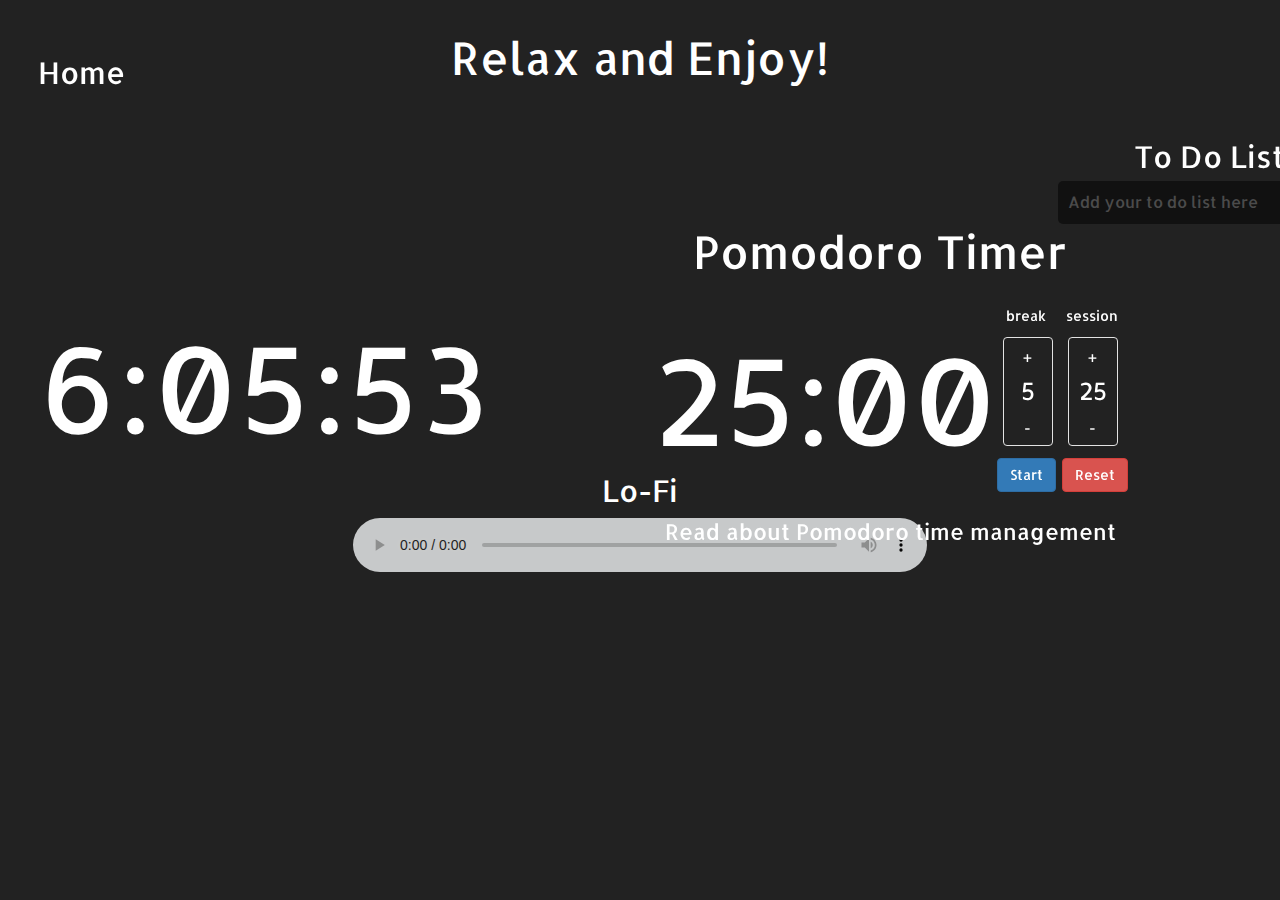
<file: index.html>
<!DOCTYPE html>
<html lang="en">
<head>
  <meta charset="UTF-8">
  <meta http-equiv="X-UA-Compatible" content="IE=edge">
  <meta name="viewport" content="width=device-width, initial-scale=1.0">
  <title>Hackiethon 2021 Project</title>
  <link href='https://maxcdn.bootstrapcdn.com/bootstrap/3.3.5/css/bootstrap.min.css' rel='stylesheet' type='text/css'>
  <link href='https://cdnjs.cloudflare.com/ajax/libs/animate.css/3.2.3/animate.min.css' rel='stylesheet' type='text/css'>
  <link href='https://fonts.googleapis.com/css?family=Allerta' rel='stylesheet'>
  <link href="main.css" rel="stylesheet" type="text/css">
  <link href="timer-style.css" rel="stylesheet" type="text/css">
</head>
<body onload="startTime()">
  <style>
    body {
      background-image: url('https://raw.githubusercontent.com/Xenotion/Hackiethon-2021-Project/main/161745264283385406.png?token=ATQ456DPUH63VHMLGPK62ETAOLVLA');
      background-repeat: no-repeat;
      background-attachment: fixed;
      background-size: 100% 100%;  
    }
  </style>
  <div class="line">
    <div class="time">
      <span id="time">LOADING</span>
    </div>
  </div>
  <header>
    <a href="index2.html">
    </a>
    <div class="headertitle">
      <a href="index.html">Relax and Enjoy!</a>
    </div>          
	</header>
  <nav>
    <a href="homepage.html">Home</a>
  </nav>

	<div id="myDIV" class="header">
		<h2>To Do List</h2>
		<input type="text" id="myInput" placeholder="Add your to do list here">
		<span onclick="newElement()" class="addBtn">Add</span>
	</div>
	 
	<ul id="myUL">
	</ul>

  <!-- Called of font style file -->
  <div class="wholething">
    <h2>Lo-Fi</h2>
    <div class="container-audio">
      <audio controls  loop autoplay>
        <source src="https://drive.google.com/uc?export=download&id=1XspSsND0Ql8j7uSy68JtHdXuG91jjmYm" type="audio/mp3">
        Your browser dose not Support the audio Tag
      </audio>
    </div>
    <div class="container-audio">
      <div class="colum1">
        <div class="row"></div>
      </div>
      <div class="colum1">
        <div class="row"></div>
      </div>
      <div class="colum1">
        <div class="row"></div>
      </div>
      <div class="colum1">
        <div class="row"></div>
      </div>
      <div class="colum1">
          <div class="row"></div>
      </div>
      <div class="colum1">
        <div class="row"></div>
      </div>
      <div class="colum1">
        <div class="row"></div>
      </div>
      <div class="colum1">
        <div class="row"></div>
      </div>
      <div class="colum1">
        <div class="row"></div>
      </div>
      <div class="colum1">
        <div class="row"></div>
      </div>
      <div class="colum1">
        <div class="row"></div>
      </div>
      <div class="colum1">
        <div class="row"></div>
      </div>
      <div class="colum1">
        <div class="row"></div>
      </div>
      <div class="colum1">
        <div class="row"></div>
      </div>
      <div class="colum1">
        <div class="row"></div>
      </div>
      <div class="colum1">
        <div class="row"></div>
      </div>
      <div class="colum1">
        <div class="row"></div>
      </div>
      <div class="colum1">
        <div class="row"></div>
      </div>
      <div class="colum1">
        <div class="row"></div>
      </div>
      <div class="colum1">
        <div class="row"></div>
      </div>
      <div class="colum1">
        <div class="row"></div>
      </div>
      <div class="colum1">
        <div class="row"></div>
      </div>
    </div>
  </div>

  <div class="centered">
    <h1>Pomodoro Timer</h1>
    <div id="settings" class="centered">
      <div id="break-well" class="well col-xs-1">
        <div id="break-up" class="btn">+
        </div> <!-- /break up-->
        <div id="break">5
        </div> <!-- /break -->
        <div id="break-down" class="btn">-
        </div> <!-- /break down-->
      </div> <!-- /break well-->
  
      <div id="session-well" class="well col-xs-1">
        <div id="session-up"  title="Resets Timer" class="btn">+
        </div> <!-- /session up-->
        <div id="session">25
        </div> <!-- /session -->
        <div id="session-down"  title="Resets Timer" class="btn">-
        </div> <!-- /session down-->
      </div> <!-- /session well--> 
  
    </div> <!-- /settings -->
  
    <div  class="des">
      <h5 class="descrp">break</h5><h5 class="descrp">session</h5>
    </div>
  
    <div id="pomtime">25:00</div>
    <div id="controls">
      <div class="btn btn-primary" id="play-pause">Start</div>
      <div class="btn btn-danger" id="reset">Reset</div>
    </div> <!-- /controls -->
    <div id="info">
      <a href="https://en.wikipedia.org/wiki/Pomodoro_Technique" target="_blank"><i class="fa fa-info-circle"></i>
      Read about Pomodoro time management</a>
    </div>
    </div> <!-- /centered -->

  <script src='https://cdnjs.cloudflare.com/ajax/libs/jquery/2.1.3/jquery.min.js'></script>
  <script src='https://maxcdn.bootstrapcdn.com/bootstrap/3.3.5/js/bootstrap.min.js'></script>
  <script src='timer-script.js'></script>
  <script>
  var myNodelist = document.getElementsByTagName("LI");
  var i;
  for (i = 0; i < myNodelist.length; i++) {
    var span = document.createElement("SPAN");
    var txt = document.createTextNode("\u00D7");
    span.className = "close";
    span.appendChild(txt);
    myNodelist[i].appendChild(span);
  }

// Click on a close button to hide the current list item
  var close = document.getElementsByClassName("close");
  var i;
  for (i = 0; i < close.length; i++) {
    close[i].onclick = function() {
      var div = this.parentElement;
      div.style.display = "none";
    }
  }

// Add a "checked" symbol when clicking on a list item
  var list = document.querySelector('ul');
  list.addEventListener('click', function(ev) {
    if (ev.target.tagName === 'LI') {
      ev.target.classList.toggle('checked');
    }
  }, false);

// Create a new list item when clicking on the "Add" button
  function newElement() {
    var li = document.createElement("li");
    var inputValue = document.getElementById("myInput").value;
    var t = document.createTextNode(inputValue);
    li.appendChild(t);
    if (inputValue === '') {
      alert("You must write something!");
    }   
    else {
      document.getElementById("myUL").appendChild(li);
    }
    document.getElementById("myInput").value = "";

    var span = document.createElement("SPAN");
    var txt = document.createTextNode("\u00D7");
    span.className = "close";
    span.appendChild(txt);
    li.appendChild(span);

    for (i = 0; i < close.length; i++) {
      close[i].onclick = function() {
        var div = this.parentElement;
        div.style.display = "none";
      }
    }
  }

  function startTime() {
    var today = new Date();
    var h = today.getHours();
    var m = today.getMinutes();
    var s = today.getSeconds();
    m = checkTime(m);
    s = checkTime(s);

    document.getElementById("time").innerHTML = h + ":" + m + ":" + s;

    var t = setTimeout(startTime, 500);
    n = new Date();
    y = n.getFullYear();
    m = n.getMonth() + 1;
    d = n.getDate();
  }

  function checkTime(i) {
    if (i < 10) {
      i = "0" + i;
    }
    return i;
  }
  setInterval(() => {
  document.title = new Date().toLocaleTimeString();
  }, 1);
  </script>

</body>
</html>
</file>
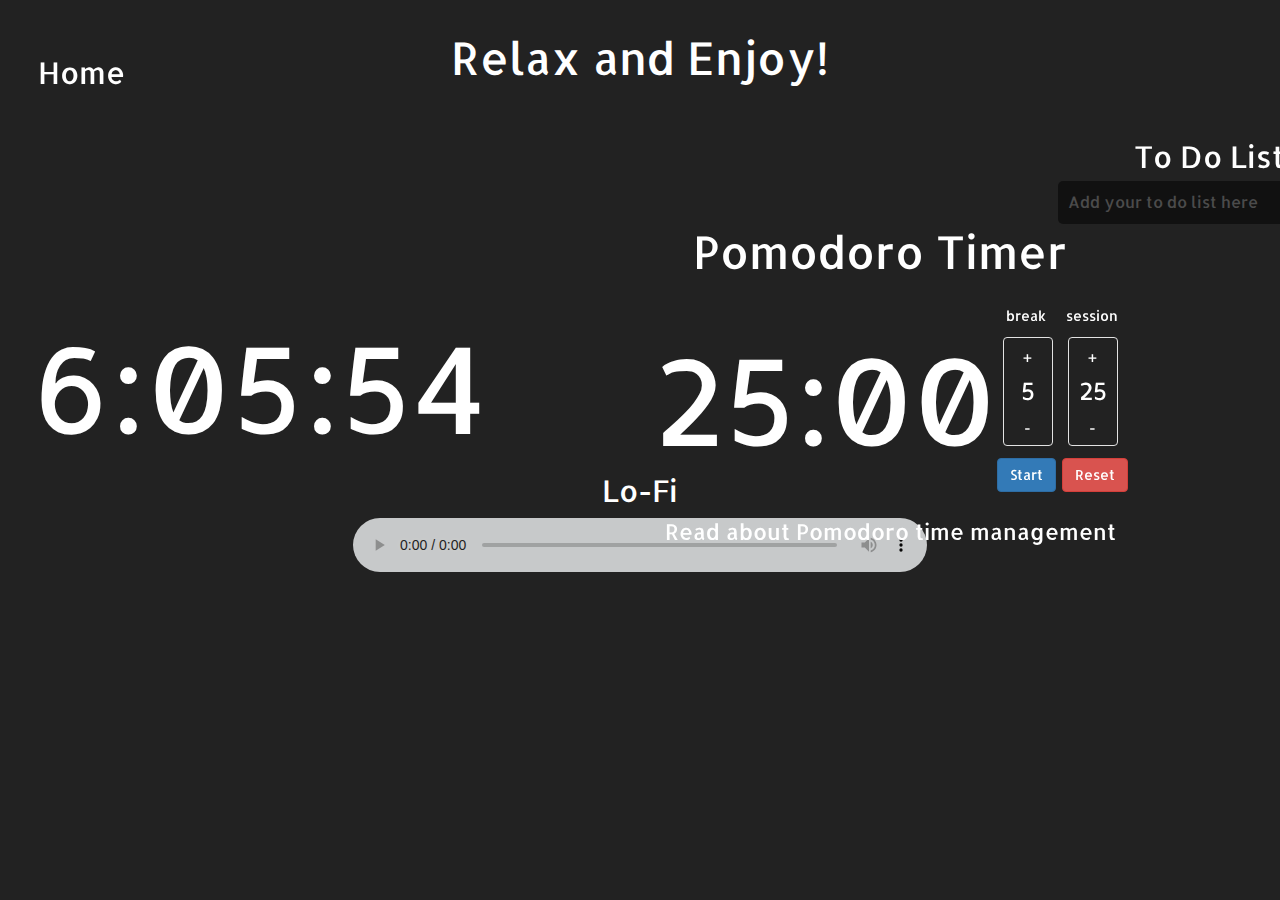
<file: main.html>
<!DOCTYPE html>
<html lang="en">
<head>
  <meta charset="UTF-8">
  <meta http-equiv="X-UA-Compatible" content="IE=edge">
  <meta name="viewport" content="width=device-width, initial-scale=1.0">
  <title>Hackiethon 2021 Project</title>
  <link href='https://maxcdn.bootstrapcdn.com/bootstrap/3.3.5/css/bootstrap.min.css' rel='stylesheet' type='text/css'>
  <link href='https://cdnjs.cloudflare.com/ajax/libs/animate.css/3.2.3/animate.min.css' rel='stylesheet' type='text/css'>
  <link href='https://fonts.googleapis.com/css?family=Allerta' rel='stylesheet'>
  <link href="main.css" rel="stylesheet" type="text/css">
  <link href="timer-style.css" rel="stylesheet" type="text/css">
</head>
<body onload="startTime()">
  <style>
    body {
      background-image: url('https://raw.githubusercontent.com/Xenotion/Hackiethon-2021-Project/main/161745264283385406.png?token=ATQN5KB4HNCSKVH4QMELSI3AQLEI4');
      background-repeat: no-repeat;
      background-position: center;
      background-attachment: fixed;
      background-size: 100% 100%; 
    }
  </style>
  <div class="line">
    <div class="time">
      <span id="time">LOADING</span>
    </div>
  </div>
  <header>
    <a href="index2.html">
    </a>
    <div class="headertitle">
      <a href="index.html">Relax and Enjoy!</a>
    </div>          
	</header>
  <nav>
    <a href="index.html" onclick="close()">Home</a>
  </nav>

	<div id="myDIV" class="header">
		<h2>To Do List</h2>
		<input type="text" id="myInput" placeholder="Add your to do list here">
		<span onclick="newElement()" class="addBtn">Add</span>
	</div>
	 
	<ul id="myUL">
	</ul>

  <!-- Called of font style file -->
  <div class="wholething">
    <h2>Lo-Fi</h2>
    <div class="container-audio">
      <audio controls  loop autoplay>
        <source src="https://drive.google.com/uc?export=download&id=1xX-DKwtJz4w_Jw1GcOHeq7aajzBgp3QJ" type="audio/mp3">
        Your browser dose not Support the audio Tag
      </audio>
    </div>
    <div class="container-audio">
      <div class="colum1">
        <div class="row"></div>
      </div>
      <div class="colum1">
        <div class="row"></div>
      </div>
      <div class="colum1">
        <div class="row"></div>
      </div>
      <div class="colum1">
        <div class="row"></div>
      </div>
      <div class="colum1">
          <div class="row"></div>
      </div>
      <div class="colum1">
        <div class="row"></div>
      </div>
      <div class="colum1">
        <div class="row"></div>
      </div>
      <div class="colum1">
        <div class="row"></div>
      </div>
      <div class="colum1">
        <div class="row"></div>
      </div>
      <div class="colum1">
        <div class="row"></div>
      </div>
      <div class="colum1">
        <div class="row"></div>
      </div>
      <div class="colum1">
        <div class="row"></div>
      </div>
      <div class="colum1">
        <div class="row"></div>
      </div>
      <div class="colum1">
        <div class="row"></div>
      </div>
      <div class="colum1">
        <div class="row"></div>
      </div>
      <div class="colum1">
        <div class="row"></div>
      </div>
      <div class="colum1">
        <div class="row"></div>
      </div>
      <div class="colum1">
        <div class="row"></div>
      </div>
      <div class="colum1">
        <div class="row"></div>
      </div>
      <div class="colum1">
        <div class="row"></div>
      </div>
      <div class="colum1">
        <div class="row"></div>
      </div>
      <div class="colum1">
        <div class="row"></div>
      </div>
    </div>
  </div>

  <div class="centered">
    <h1>Pomodoro Timer</h1>
    <div id="settings" class="centered">
      <div id="break-well" class="well col-xs-1">
        <div id="break-up" class="btn">+
        </div> <!-- /break up-->
        <div id="break">5
        </div> <!-- /break -->
        <div id="break-down" class="btn">-
        </div> <!-- /break down-->
      </div> <!-- /break well-->
  
      <div id="session-well" class="well col-xs-1">
        <div id="session-up"  title="Resets Timer" class="btn">+
        </div> <!-- /session up-->
        <div id="session">25
        </div> <!-- /session -->
        <div id="session-down"  title="Resets Timer" class="btn">-
        </div> <!-- /session down-->
      </div> <!-- /session well--> 
  
    </div> <!-- /settings -->
  
    <div  class="des">
      <h5 class="descrp">break</h5><h5 class="descrp">session</h5>
    </div>
  
    <div id="pomtime">25:00</div>
    <div id="controls">
      <div class="btn btn-primary" id="play-pause">Start</div>
      <div class="btn btn-danger" id="reset">Reset</div>
    </div> <!-- /controls -->
    <div id="info">
      <a href="https://en.wikipedia.org/wiki/Pomodoro_Technique" target="_blank"><i class="fa fa-info-circle"></i>
      Read about Pomodoro time management</a>
    </div>
    </div> <!-- /centered -->

  <script src='https://cdnjs.cloudflare.com/ajax/libs/jquery/2.1.3/jquery.min.js'></script>
  <script src='https://maxcdn.bootstrapcdn.com/bootstrap/3.3.5/js/bootstrap.min.js'></script>
  <script src='timer-script.js'></script>
  <script>
  var myNodelist = document.getElementsByTagName("LI");
  var i;
  for (i = 0; i < myNodelist.length; i++) {
    var span = document.createElement("SPAN");
    var txt = document.createTextNode("\u00D7");
    span.className = "close";
    span.appendChild(txt);
    myNodelist[i].appendChild(span);
  }

// Click on a close button to hide the current list item
  var close = document.getElementsByClassName("close");
  var i;
  for (i = 0; i < close.length; i++) {
    close[i].onclick = function() {
      var div = this.parentElement;
      div.style.display = "none";
    }
  }

// Add a "checked" symbol when clicking on a list item
  var list = document.querySelector('ul');
  list.addEventListener('click', function(ev) {
    if (ev.target.tagName === 'LI') {
      ev.target.classList.toggle('checked');
    }
  }, false);

// Create a new list item when clicking on the "Add" button
  function newElement() {
    var li = document.createElement("li");
    var inputValue = document.getElementById("myInput").value;
    var t = document.createTextNode(inputValue);
    li.appendChild(t);
    if (inputValue === '') {
      alert("You must write something!");
    }   
    else {
      document.getElementById("myUL").appendChild(li);
    }
    document.getElementById("myInput").value = "";

    var span = document.createElement("SPAN");
    var txt = document.createTextNode("\u00D7");
    span.className = "close";
    span.appendChild(txt);
    li.appendChild(span);

    for (i = 0; i < close.length; i++) {
      close[i].onclick = function() {
        var div = this.parentElement;
        div.style.display = "none";
      }
    }
  }

  function startTime() {
    var today = new Date();
    var h = today.getHours();
    var m = today.getMinutes();
    var s = today.getSeconds();
    m = checkTime(m);
    s = checkTime(s);

    document.getElementById("time").innerHTML = h + ":" + m + ":" + s;

    var t = setTimeout(startTime, 500);
    n = new Date();
    y = n.getFullYear();
    m = n.getMonth() + 1;
    d = n.getDate();
  }

  function checkTime(i) {
    if (i < 10) {
      i = "0" + i;
    }
    return i;
  }
  setInterval(() => {
  document.title = new Date().toLocaleTimeString();
  }, 1);
  </script>

</body>
</html>
</file>
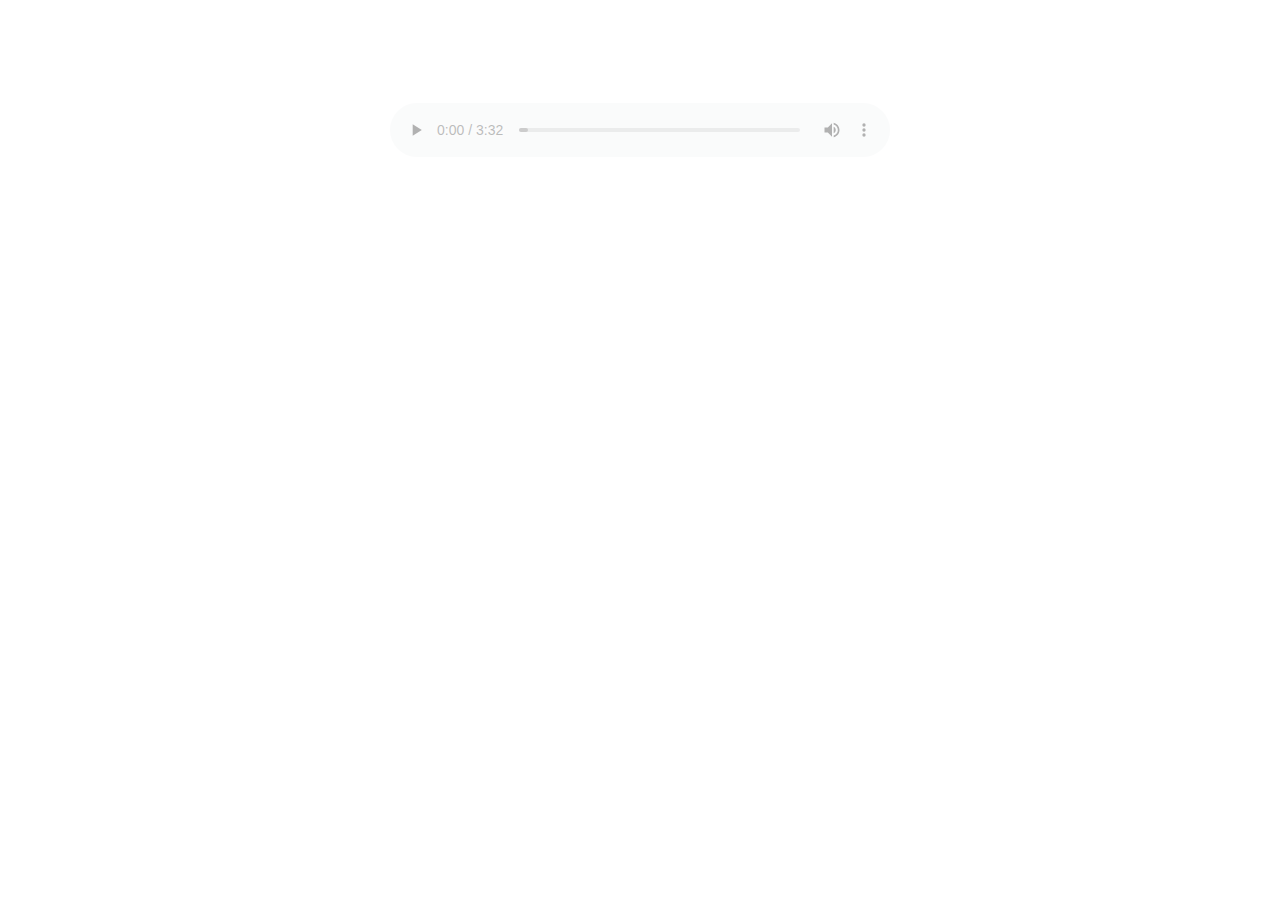
<file: rickrolled.html>
<!DOCTYPE html>
<html lang="en">
<head>
    <meta charset="UTF-8">
    <meta http-equiv="X-UA-Compatible" content="IE=edge">
    <meta name="viewport" content="width=device-width, initial-scale=1.0">
    <link rel="stylesheet" type="text/css" href="main.css"/>
    <title>ты сделал ошибку</title>
</head>
<body>
    <header>
        <h4>ты сделал ошибку</h4>
    </header>
<div class="oof">
    <div style="width:500px; margin:auto; position:relative;">
    <audio controls autoplay>
        <source src="surprise.mp3" type="audio/mp3">
      Your browser does not support the audio element.
    </audio>
</div>
      <style>
        body {
          background-image: url('https://raw.githubusercontent.com/Xenotion/Hackiethon-2021-Project/main/images.jpg?token=ATQ456E7IPE7W6NPNE3SPUTAOL5BI');
          background-repeat: no-repeat;
          background-attachment: fixed;
          background-size: 100% 100%;
          
        }
        </style>
    </div>
</body>
</html>
</file>
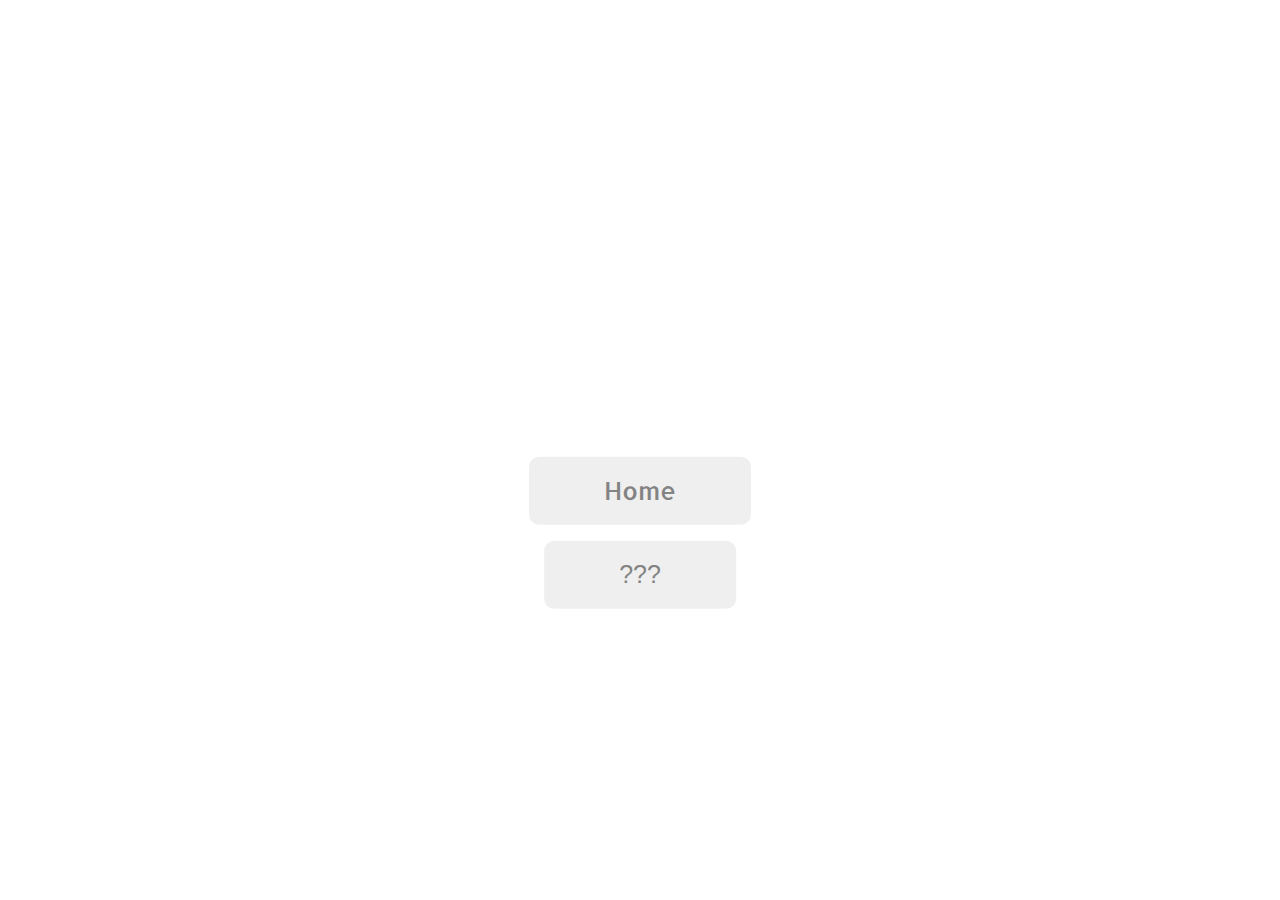
<file: slightly less awful homepage.html>
<!DOCTYPE html>
<html>
<meta charset="UTF-8">
<meta name="viewport" content="width=device-width, initial-scale=1">
<link rel="stylesheet" href="https://www.w3schools.com/w3css/4/w3.css">
<link href='https://fonts.googleapis.com/css?family=Allerta' rel='stylesheet'>
<style>
body, html {height: 100%}
.bgimg {
  background-image: url('https://cdn.discordapp.com/attachments/817006541928136726/827934370031337582/161745264283385406.png');
  min-height: 100%;
  background-position: center;
  background-size: cover;
}
button {
	border-radius: 10px;
	border-width: 10px 10px 10px 10px;
	margin: 0;
    position: absolute;
    left: 50%;
    transform: translate(-50%, -50%);
    display: inline;
    border: none;
    padding: 1rem 5rem;
    margin: 0;
    text-decoration: none;
    color: #838383;
    font-family: Allerta;
    font-size: 1rem;
    cursor: pointer;
    text-align: center;
    transition: background 250ms ease-in-out, 
                transform 150ms ease;
}

button:hover,
button:focus {
    background: #8080FF;
	color: #FFFFFF;

}

button:focus {
    outline: 1px solid #8080C0;
    outline-offset: 0px;
	
}

button:active {
	transform: translate(-50%, -50%);
	
} }
</style>
<body>

<div class="bgimg w3-display-container w3-animate-opacity w3-text-white">
  <div class="w3-display-middle">
  <div class="h1">
    <h1 style="font-family:Allerta;font-size:90px;";class="w3-jumbo w3-animate-top">Welcome!</h1>
  </div>
	<hr style="width:0%;"></hr> 
	<hr style="width:0%;"></hr>
<a href="HOME" target="_blank">
	<button style="font-size:25px;text-decoration:none">Home</button>
    <hr style="width:0%;"></hr> 
	<hr style="width:0%;"></hr>
	<hr style="width:0%;"></hr> 
	<hr style="width:0%;"></hr>
<a href="? ? ?" target="_blank">
	<button style="font-size:25px;font-family:sans-serif;">???</button>
	<hr style="width:0%;"></hr> 
	<hr style="width:0%;"></hr>
   </div>
</div>

</body>
</html>
</file>
<file: main.css>
* {margin:0; padding:0;}

html{
    margin: 0;
    padding:0;
}

body {
    background: linear-gradient(to left, #7700aa, #8800ff);
    font-family: Allerta;
    font-size: 22px;
    text-align:center;
}

a:link {
    color: white;
    text-decoration: none;
}
  
a:visited {
    color: white;
}
  

a:hover {
    color: white;
}
  

a:active {
    color: white;
}

header {
    margin-top: 2%;
    padding: 0px;
    background-color: none;
    color: white;
    
}

.headertitle {
    font-family: Allerta;
    font-size: 45px;
    text-align: center;
    color: white;
    
}

nav {
    font-family: Allerta;
    font-size: 30px;
    text-align: left;
    color: white;
    position: fixed;
    margin-left: 3%;
    margin-top: -3%;
}

/* Include the padding and border in an element's total width and height */
* {
	box-sizing: border-box;

  }
  
  /* Remove margins and padding from the list */
  ul {
	
	position: fixed;
	width: 14.5%;
    top: 23.6%;
    left: 79.5%;
  }
  
  /* Style the list items */
  ul li {
	cursor: pointer;
	position: relative;
	padding: 12px 8px 12px 30px;
	background: none;
	font-size: 18px;
	transition: 0.2s;
    width: 98%;
    margin-top: 3.1%;
  
	/* make the list items unselectable */
	-webkit-user-select: none;
	-moz-user-select: none;
	-ms-user-select: none;
	user-select: none;
  }
  
  /* Set all odd list items to a different color (zebra-stripes) */
  ul li:nth-child(odd) {
	background: none;
  }
  
  /* Darker background-color on hover */
  ul li:hover {
	background: none;
  }
  
  /* When clicked on, add a background color and strike out text */
  ul li.checked {
	background: #888;
	color: #fff;
	text-decoration: line-through;
  }
  
  /* Add a "checked" mark when clicked on */
  ul li.checked::before {
	content: '';
	position: absolute;
	border-color: #fff;
	border-style: solid;
	border-width: 0 2px 2px 0;
	top: 10px;
	left: 16px;
	transform: rotate(45deg);
	height: 15px;
	width: 7px;
  }
  
  /* Style the close button */
  .close {
	position: absolute;
	right: 0;
	top: 0;
	padding: 12px 16px 12px 16px;
  }
  
  .close:hover {
	background-color: #f44336;
	color: white;
  }

  /* Style the header */
  .header {
	position: fixed;
    top: 10%;
    left: 73%;
	background-color: none;
	padding: 30px 40px;
	color: white;
	text-align: center;
    width: 500px;
  }
  
  /* Clear floats after the header */
  .header:after {
	content: "";
	display: table;
	clear: both;
  }
  
  .header h2 {
	  color: white;
      margin-bottom: 2%;
      margin-left: 50px;
  }
  
  /* Style the input */
  input {
	margin: 0;
	border: none;
	border-radius: 5px 0px 0px 5px;
	width: 65%;
	padding: 10px;
	float: left;
	font-size: 16px;
    opacity: 0.5;
    background-color: #000;
    margin-left: 20%;
	
  }
  
  /* Style the "Add" button */
  .addBtn {
	padding: 10px;
	width: 15%;
	background: #d9d9d9;
	color: #555;
	float: left;
	text-align: center;
	font-size: 16px;
	cursor: pointer;
	transition: 0.3s;
	border-radius: 0px 5px 5px 0px;
  }
  
  .addBtn:hover {
	background-color: #bbb;
  }

  /* Global Reset */
* {
    font-family: Allerta;
    box-sizing: border-box;
}

.wholething {
	margin-top: 30%;
    
}

.wholething h2 {
    color: #fff;
}

h3{
    text-shadow:1px 1px 1px #fff;
}
/* Start  styling the page */
.container-audio {
    width: 45%;
    height: 10%;
    padding: 1px;
    border-radius: 1px;
    background-color: none;
    color: #fff;
    margin: auto;
    overflow: hidden;
    opacity: 0.8;
}
audio {
  width:100%;
}
audio:nth-child(2), audio:nth-child(4), audio:nth-child(6) {
    margin: 0;
}
.container-audio .colum1 {
    width: 23px;
    height: 3em;
    border-radius: 5px;
    margin: 0 10px 0 0;
    display: inline-block;
    position: relative;
}
.container-audio .colum1:last-child {
    margin: 0;
}
.container-audio .colum1 .row {
    width: 100%;
    height: 50%;
    border-radius: 5px;
    background: linear-gradient(to up, #7700aa, #8800ff);
    position: absolute;
    -webkit-animation: Rofa 10s infinite ease-in-out;
    animation: Rofa 10s infinite ease-in-out;
    bottom: 0;
}
.container-audio .colum1:nth-of-type(1) .row {
    -webkit-animation-delay: 3.99s;
    animation-delay: 3.99s;
}
.container-audio .colum1:nth-of-type(2) .row {
    -webkit-animation-delay: 3.80s;
    animation-delay: 3.80s;
}
.container-audio .colum1:nth-of-type(3) .row {
    -webkit-animation-delay: 3.70s;
    animation-delay: 3.70s;
}
.container-audio .colum1:nth-of-type(4) .row {
    -webkit-animation-delay: 3.60s;
    animation-delay: 3.60s;
}
.container-audio .colum1:nth-of-type(5) .row {
    -webkit-animation-delay: 3.50s;
    animation-delay: 3.50s;
}
.container-audio .colum1:nth-of-type(6) .row {
    -webkit-animation-delay: 3.40s;
    animation-delay: 3.40s;
}
.container-audio .colum1:nth-of-type(7) .row {
    -webkit-animation-delay: 3.30s;
    animation-delay: 3.30s;
}
.container-audio .colum1:nth-of-type(8) .row {
    -webkit-animation-delay: 3.20s;
    animation-delay: 3.20s;
}
.container-audio .colum1:nth-of-type(9) .row {
    -webkit-animation-delay: 3.10s;
    animation-delay: 3.10s;
}
.container-audio .colum1:nth-of-type(10) .row {
    -webkit-animation-delay: 2.1s;
    animation-delay: 2.1s;
}
.container-audio .colum1:nth-of-type(11) .row {
    -webkit-animation-delay: 2.1s;
    animation-delay: 2.1s;
}
.container-audio .colum1:nth-of-type(12) .row {
    -webkit-animation-delay: 2.10s;
    animation-delay: 2.10s;
}
.container-audio .colum1:nth-of-type(13) .row {
    -webkit-animation-delay: 2.20s;
    animation-delay: 2.20s;
}
.container-audio .colum1:nth-of-type(14) .row {
    -webkit-animation-delay: 1.30s;
    animation-delay: 1.30s;
}
.container-audio .colum1:nth-of-type(15) .row {
    -webkit-animation-delay: 1.40s;
    animation-delay: 1.40s;
}
.container-audio .colum1:nth-of-type(16) .row {
    -webkit-animation-delay: 1.50s;
    animation-delay: 1.50s;
}
.container-audio .colum1:nth-of-type(17) .row {
    -webkit-animation-delay: 1.60s;
    animation-delay: 1.60s;
}
.container-audio .colum1:nth-of-type(18) .row {
    -webkit-animation-delay: 1.70s;
    animation-delay: 1.70s;
}
.container-audio .colum1:nth-of-type(19) .row {
    -webkit-animation-delay: 1.80s;
    animation-delay: 1.80s;
}
.container-audio .colum1:nth-of-type(20) .row {
    -webkit-animation-delay: 2s;
    animation-delay: 2s;
}

@-webkit-keyframes Rofa {
    0% {
        height: 0%;
        -webkit-transform: translatey(0);
        transform: translatey(0);
        background-color: yellow;
    }

    5% {
        height: 100%;
        -webkit-transform: translatey(15px);
        transform: translatey(15px);
        background-color: fuchsia;
    }
    10% {
        height: 90%;
        transform: translatey(0);
        -webkit-transform: translatey(0);
        background-color: bisque;
    }

    15% {
        height: 80%;
        -webkit-transform: translatey(0);
        transform: translatey(0);

        background-color: cornflowerblue;
    }
    20% {
        height: 70%;
        -webkit-transform: translatey(0);
        transform: translatey(0);
        background-color: cornflowerblue;
    }
    25% {
        height: 0%;
        -webkit-transform: translatey(0);
        transform: translatey(0);
        background-color: cornflowerblue;
    }
    30% {
        height: 70%;
        -webkit-transform: translatey(0);
        transform: translatey(0);
        background-color: cornflowerblue;
    }
    35% {
        height: 0%;
        -webkit-transform: translatey(0);
        transform: translatey(0);

        background-color: cornflowerblue;
    }
    40% {
        height: 60%;
        -webkit-transform: translatey(0);
        transform: translatey(0);

        background-color: cornflowerblue;
    }
    45% {
        height: 0%;
        -webkit-transform: translatey(0);
        transform: translatey(0);

        background-color: cornflowerblue;
    }
    50% {
        height: 50%;
        -webkit-transform: translatey(0);
        transform: translatey(0);

        background-color: cornflowerblue;
    }
    55% {
        height: 0%;
        -webkit-transform: translatey(0);
        transform: translatey(0);

        background-color: cornflowerblue;
    }
    60% {
        height: 40%;
        -webkit-transform: translatey(0);
        transform: translatey(0);

        background-color: cornflowerblue;
    }
    65% {
        height: 0%;
        -webkit-transform: translatey(0);
        transform: translatey(0);

        background-color: cornflowerblue;
    }
    70% {
        height: 30%;
        -webkit-transform: translatey(0);
        transform: translatey(0);

        background-color: cornflowerblue;
    }
    75% {
        height: 0%;
        -webkit-transform: translatey(0);
        transform: translatey(0);

        background-color: cornflowerblue;
    }
    80% {
        height: 20%;
        -webkit-transform: translatey(0);
        transform: translatey(0);

        background-color: cornflowerblue;
    }
    85% {
        height: 0%;
        -webkit-transform: translatey(0);
        transform: translatey(0);

        background-color: cornflowerblue;
    }
    90% {
        height: 10%;
        -webkit-transform: translatey(0);
        transform: translatey(0);

        background-color: cornflowerblue;
    }
    95% {
        height: 5%;
        -webkit-transform: translatey(0);
        transform: translatey(0);

        background-color: cornflowerblue;
    }
    100% {
        height: 0;
        -webkit-transform: translatey(0);
        transform: translatey(0);

        background-color: cornflowerblue;
    }
}



div.time {
    text-align: center;
    font-size: 120px;
    position: relative;
    color: white;
    letter-spacing: 2px;
    opacity: 1;
  }
  
  div.line {
    line-height: 1;
    position: absolute;
    right:44%;
    top: 43%;
    -webkit-transform: translate(-50%, -50%);
    transform: translate(-50%, -50%);
  }

  h4 {
      margin-top:5%;
      opacity: 0.5;
  }

  .oof{
      opacity: 0.3;
      margin-top: 1%;
  }
</file>
<file: timer-style.css>
body{
  margin-top: 20px;
  background: #222;
}

.centered {
  margin: 0px auto;
  text-align: center;
  position: absolute;
  left: 51%;
  top: 23%;
  height: 370px;
  width: 480px;
}
h1{
  color: white;
  font-size: 45px;
  font-family: Allerta;
  position:absolute;
  left:40px;
}
#pomtime{
  color: white;
  font-family: Allerta;
  font-size: 120px;
  text-align: center;
  position:absolute;
  top: 107px;
}
#controls{
  width: 155px;
  font-family: Allerta;
  position:absolute;
  bottom: 85px;
  right: -7px;
}
#preset{
  width: 100px;
}
.well{
  background:transparent;
  padding: 0px;
  width: 50px;
}
#settings{
  color: white;
  font-family: Allerta;
  font-size: 24px;
  width: 150px;
  height: 110px;
  position:absolute;
  top:130px;
  left:335px;
}
.btn:hover{
  color: #ddd;
}
#break-well{
  margin: 0px 15px 0px 15px;
}
#session-well{
  margin-bottom:0px;
}
.des{
  position:absolute;
  top:90px;
  left:343px;
}
.descrp{
  display:inline;
  margin-right: 10px;
   margin-left: 10px;
  color: white;
}
#info{
  position:absolute;
  bottom:30px;
  left: 12px;
}
</file>
